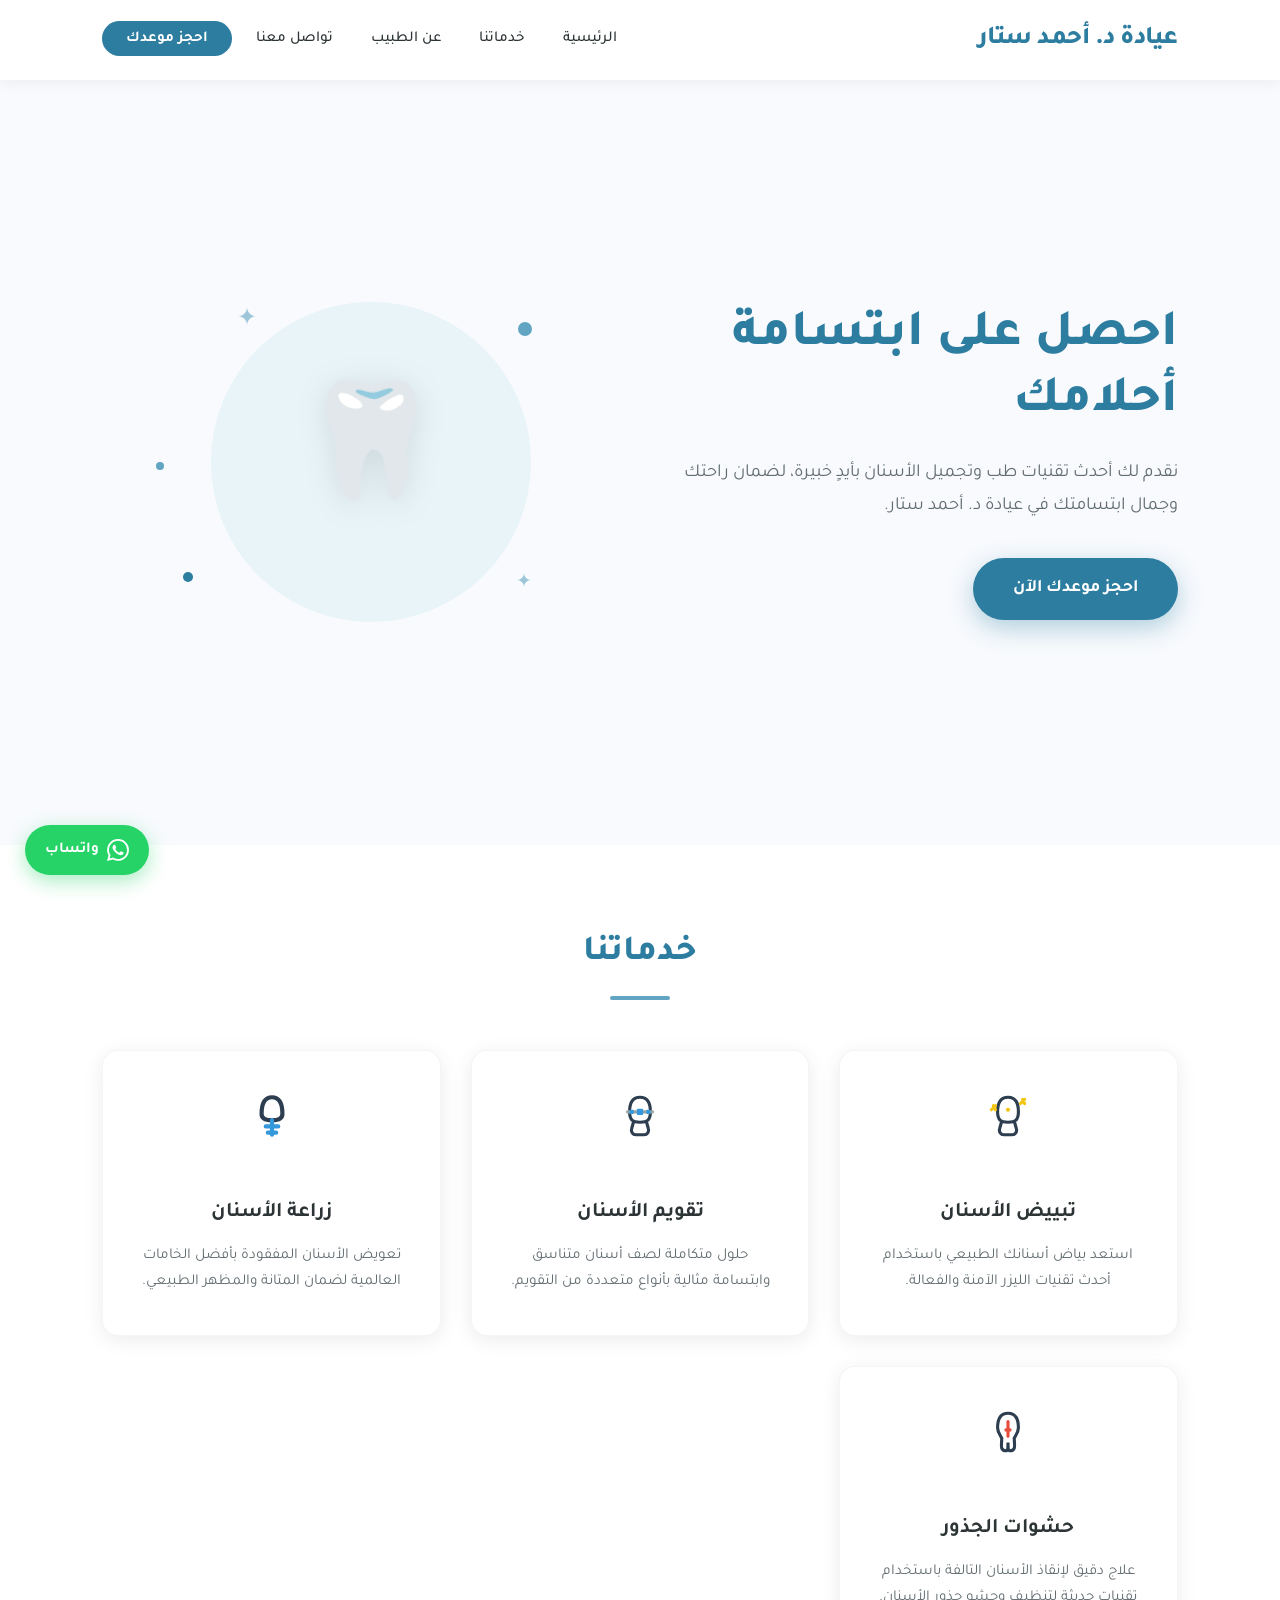
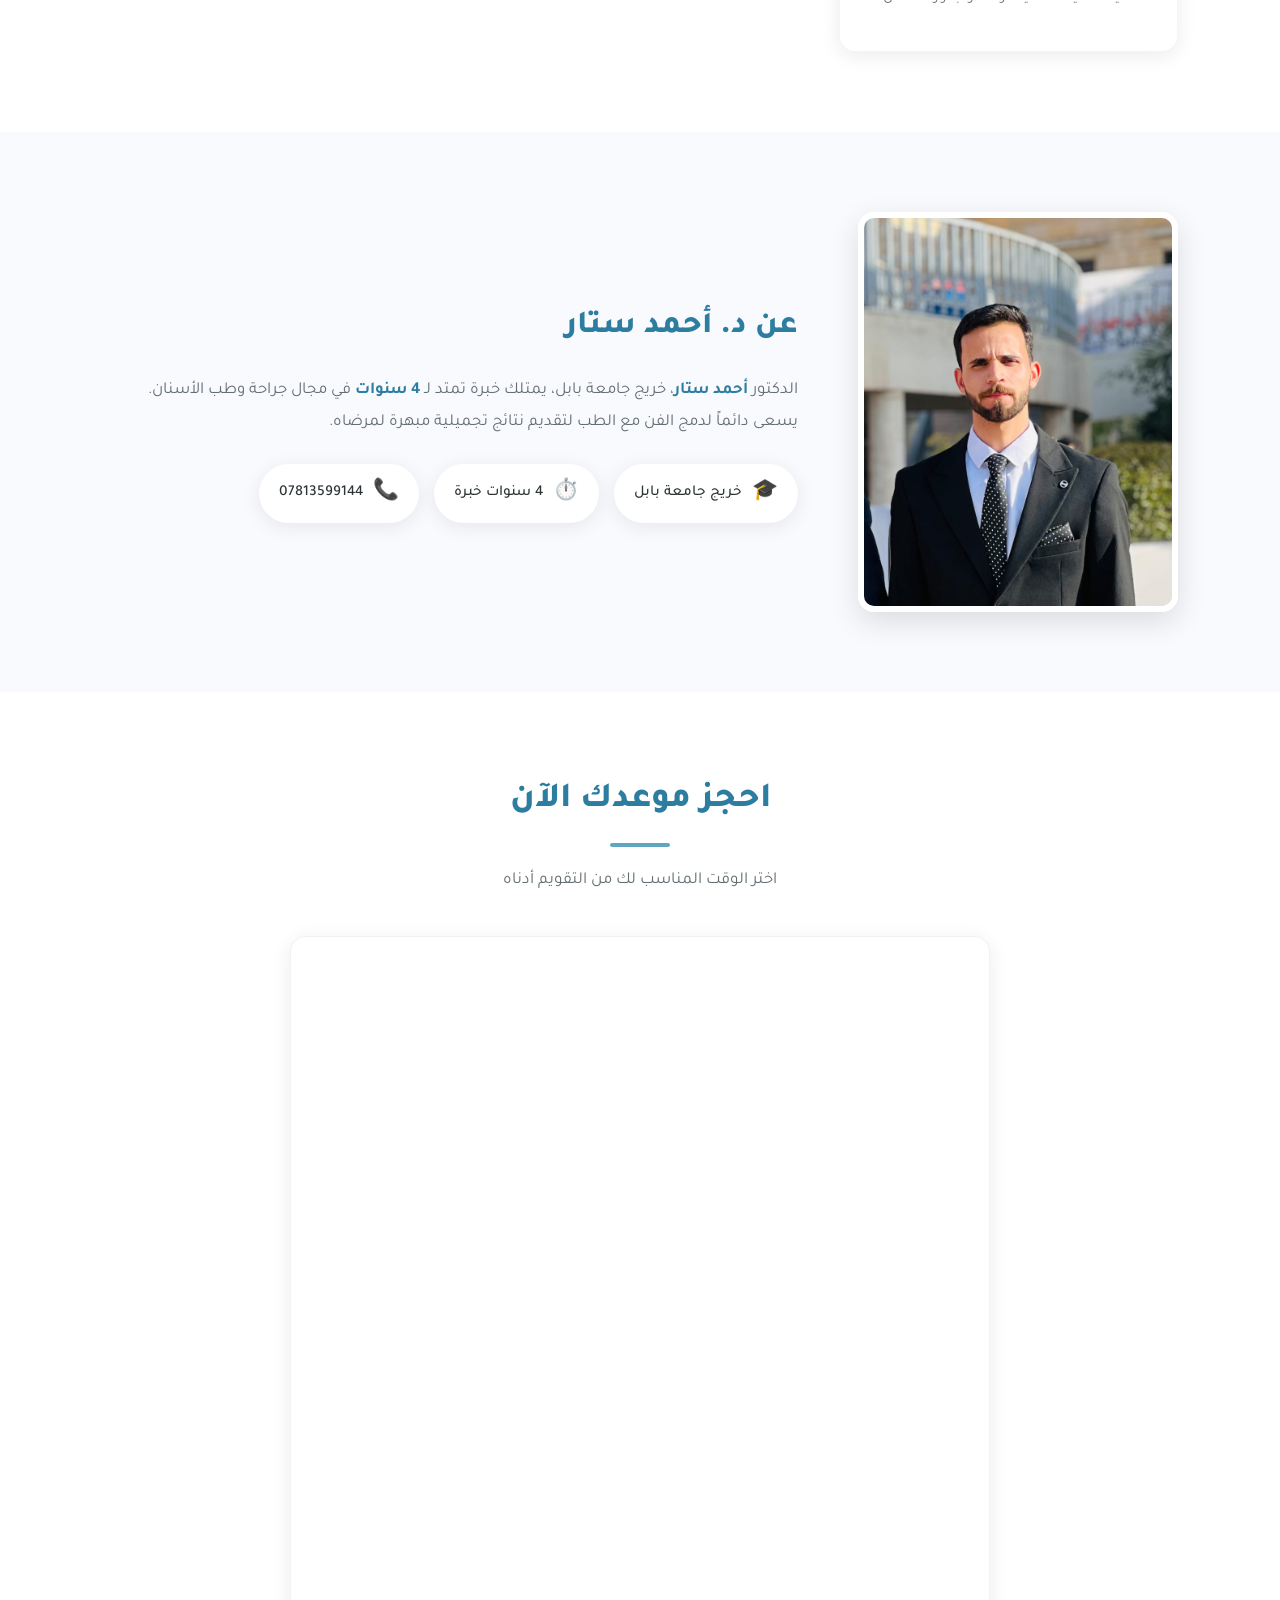
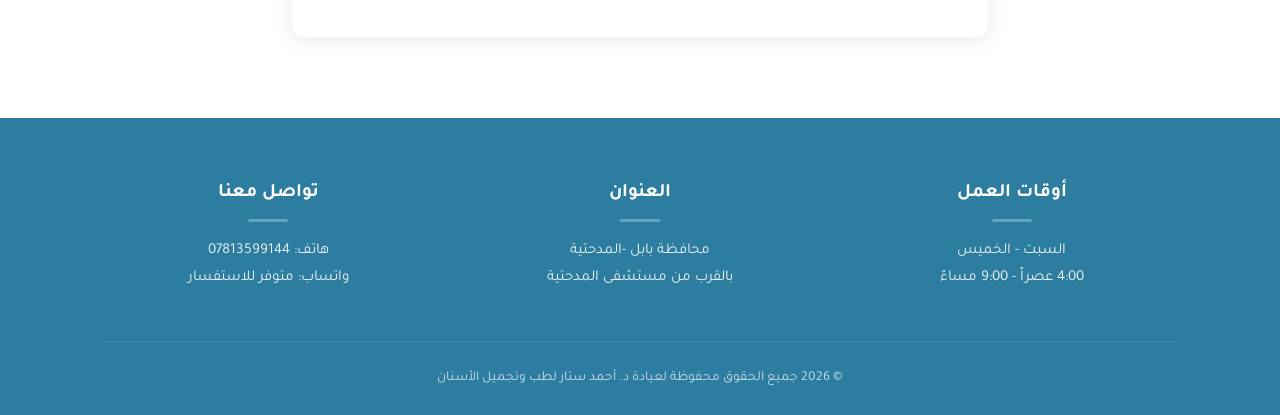
<file: index.html>
<!DOCTYPE html>
<html lang="ar" dir="rtl">

<head>
    <meta charset="UTF-8">
    <meta name="viewport" content="width=device-width, initial-scale=1.0">
    <title>عيادة د. أحمد ستار لطب وتجميل الأسنان</title>

    <!-- ==========================================================
        1. Google Fonts: خط Tajawal العصري
    ========================================================== -->
    <link rel="preconnect" href="https://fonts.googleapis.com">
    <link rel="preconnect" href="https://fonts.gstatic.com" crossorigin>
    <link href="https://fonts.googleapis.com/css2?family=Tajawal:wght@300;400;500;700;800&display=swap"
        rel="stylesheet">

    <!-- ==========================================================
    2. ربط ملفات CSS و JavaScript الخارجية
    ========================================================== -->
    <link rel="stylesheet" href="style.css">

    <!-- ==========================================================
        2.5. Calendly Inline Widget CSS
    / ملاحظة: استبدل YOUR_USERNAME و YOUR_EVENT_TYPE ببياناتك
    ========================================================== -->
    <link href="https://assets.calendly.com/assets/external/widget.css" rel="stylesheet">
</head>

<body>

    <!-- ==========================================================
        3. القائمة العلوية (Header / Navbar)
        - الشعار، روابط التنقل، زر الحجز
    ========================================================== -->
    <nav class="navbar" id="navbar">
        <a href="#home" class="logo">عيادة د. أحمد ستار</a>

        <ul class="nav-links" id="navLinks">
            <li><a href="#home">الرئيسية</a></li>
            <li><a href="#services">خدماتنا</a></li>
            <li><a href="#about">عن الطبيب</a></li>
            <li><a href="#contact">تواصل معنا</a></li>
            <li><a href="#booking" class="btn-nav">احجز موعدك</a></li>
        </ul>

        <!-- زر الهامبرغر للشاشات الصغيرة -->
        <button class="menu-toggle" id="menuToggle" aria-label="فتح القائمة" aria-expanded="false">
            <span class="bar"></span>
            <span class="bar"></span>
            <span class="bar"></span>
        </button>
    </nav>

    <!-- ==========================================================
        4. القسم الرئيسي (Hero Section)
        - عنوان ترحيبي، نص فرعي، زر حجز بارز
    ========================================================== -->
    <section class="hero" id="home">
        <div class="hero-content">
            <h1>احصل على ابتسامة أحلامك</h1>
            <p>نقدم لك أحدث تقنيات طب وتجميل الأسنان بأيدٍ خبيرة، لضمان راحتك وجمال ابتسامتك في عيادة د. أحمد ستار.</p>
            <a href="#booking" class="btn-main">احجز موعدك الآن</a>
        </div>

        <!-- تصميم زخرفي بديل للصورة الشخصية -->
        <div class="hero-visual">
            <div class="shape-circle"></div>
            <div class="shape-icon">🦷</div>
            <div class="shape-dot"></div>
            <div class="shape-dot"></div>
            <div class="shape-dot"></div>
            <div class="shape-cross">✦</div>
            <div class="shape-cross">✦</div>
        </div>
    </section>

    <!-- ==========================================================
        5. قسم الخدمات (Services Section)
        - 4 بطاقات: تبييض، تقويم، زراعة، حشوات جذور
    ========================================================== -->
    <section class="services" id="services">
        <h2 class="section-title">خدماتنا</h2>
        <div class="services-grid">
            <!-- بطاقة 1: تبييض الأسنان -->
            <div class="card">
    <div class="card-icon">
        <svg width="50" height="50" viewBox="0 0 24 24" fill="none" xmlns="http://www.w3.org/2000/svg">
            <path d="M7 10C7 6 8 3 12 3C16 3 17 6 17 10C17 14 15.5 15 12 15C8.5 15 7 14 7 10Z" stroke="#2c3e50" stroke-width="1.5"/>
            <path d="M9 14.5L8 18C7.5 19.5 8.5 21 10 21H14C15.5 21 16.5 19.5 16 18L15 14.5" stroke="#2c3e50" stroke-width="1.5"/>
            <path d="M19 4L20 6M20 4L18 6" stroke="#f1c40f" stroke-width="1.5" stroke-linecap="round"/>
            <path d="M5 7L6 9M6 7L4 9" stroke="#f1c40f" stroke-width="1.5" stroke-linecap="round"/>
            <circle cx="12" cy="9" r="1" fill="#f1c40f"/>
        </svg>
    </div>
    <h3>تبييض الأسنان</h3>
    <p>استعد بياض أسنانك الطبيعي باستخدام أحدث تقنيات الليزر الآمنة والفعالة.</p>
</div>

           <div class="card">
    <div class="card-icon">
        <svg width="50" height="50" viewBox="0 0 24 24" fill="none" xmlns="http://www.w3.org/2000/svg">
            <path d="M7 10C7 6 8 3 12 3C16 3 17 6 17 10C17 14 15.5 15 12 15C8.5 15 7 14 7 10Z" stroke="#2c3e50" stroke-width="1.5"/>
            <path d="M9 14.5L8 18C7.5 19.5 8.5 21 10 21H14C15.5 21 16.5 19.5 16 18L15 14.5" stroke="#2c3e50" stroke-width="1.5"/>
            
            <path d="M6 10H18" stroke="#95a5a6" stroke-width="1.5" stroke-linecap="round"/>
            <rect x="10.5" y="8.5" width="3" height="3" rx="0.5" fill="#3498db"/>
            <rect x="15" y="9" width="2" height="2" rx="0.5" fill="#3498db"/>
            <rect x="7" y="9" width="2" height="2" rx="0.5" fill="#3498db"/>
        </svg>
    </div>
    <h3>تقويم الأسنان</h3>
    <p>حلول متكاملة لصف أسنان متناسق وابتسامة مثالية بأنواع متعددة من التقويم.</p>
</div>

            <!-- بطاقة 3: زراعة الأسنان -->
        <div class="card">
    <div class="card-icon">
        <svg width="50" height="50" viewBox="0 0 24 24" fill="none" xmlns="http://www.w3.org/2000/svg">
            <path d="M7 11C7 7 8 3 12 3C16 3 17 7 17 11C17 13 15.5 14 12 14C8.5 14 7 13 7 11Z" stroke="#2c3e50" stroke-width="2"/>
            <path d="M12 14V21M9 17H15M10 20H14" stroke="#3498db" stroke-width="2" stroke-linecap="round"/>
        </svg>
    </div>
    <h3>زراعة الأسنان</h3>
    <p>تعويض الأسنان المفقودة بأفضل الخامات العالمية لضمان المتانة والمظهر الطبيعي.</p>
</div>

            <!-- بطاقة 4: حشوات الجذور -->
        <div class="card">
    <div class="card-icon">
        <svg width="50" height="50" viewBox="0 0 24 24" fill="none" xmlns="http://www.w3.org/2000/svg">
            <path d="M7 10C7 6 8 3 12 3C16 3 17 6 17 10C17 12 16 13 15 15C15 18 16 21 13 21C12 21 12 19 12 17C12 19 12 21 11 21C8 21 9 18 9 15C8 13 7 12 7 10Z" stroke="#2c3e50" stroke-width="1.5"/>
            <path d="M12 7V14M11 11H13" stroke="#e74c3c" stroke-width="1.5" stroke-linecap="round"/>
        </svg>
    </div>
    <h3>حشوات الجذور</h3>
    <p>علاج دقيق لإنقاذ الأسنان التالفة باستخدام تقنيات حديثة لتنظيف وحشو جذور الأسنان.</p>
</div>
        </div>
    </section>

    <!-- ==========================================================
        6. قسم عن الطبيب (About Section)
        - نبذة مختصرة عن الدكتور وخبراته
    ========================================================== -->
    <section class="about" id="about">
        <div class="about-container">
            <div class="about-image">
                <img src="img/WhatsApp Image 2026-04-25 at 1.55.53 AM.jpeg" alt="صورة د. أحمد ستار">
            </div>
            <div class="about-content">
                <h2>عن د. أحمد ستار</h2>
                <p>
                    الدكتور <strong>أحمد ستار</strong>، خريج جامعة بابل، يمتلك خبرة تمتد لـ <strong>4 سنوات</strong>
                    في مجال جراحة وطب الأسنان. يسعى دائماً لدمج الفن مع الطب لتقديم نتائج تجميلية مبهرة لمرضاه.
                </p>
                <div class="qualifications">
                    <div class="qual-box">
                        <span class="qual-icon">🎓</span>
                        <span>خريج جامعة بابل</span>
                    </div>
                    <div class="qual-box">
                        <span class="qual-icon">⏱️</span>
                        <span>4 سنوات خبرة</span>
                    </div>
                    <div class="qual-box">
                        <span class="qual-icon">📞</span>
                        <span>07813599144</span>
                    </div>
                </div>
            </div>
        </div>
    </section>

    <!-- ==========================================================
        7. قسم حجز المواعيد عبر Calendly (Booking Section)
        - ملاحظة: استبدل YOUR_USERNAME و YOUR_EVENT_TYPE في data-url
         ببيانات حسابك على Calendly بعد إنشائه.
    ========================================================== -->
    <section class="booking" id="booking">
        <div class="booking-container">
            <h2 class="section-title">احجز موعدك الآن</h2>
            <p class="booking-subtitle">اختر الوقت المناسب لك من التقويم أدناه</p>

            <!-- حاوية Calendly Inline Widget -->
            <div class="calendly-wrapper">
                <div class="calendly-inline-widget" data-url="https://calendly.com/drahmedhh86/30min?month=2026-04&date=2026-04-28"
                    style="min-width:320px;height:700px;">
                </div>
            </div>
        </div>
    </section>

    <!-- ==========================================================
         8. الفوتر (Footer)
         - أوقات العمل، العنوان، رقم الهاتف
    ========================================================== -->
    <footer id="contact">
        <div class="footer-content">
            <div class="footer-box">
                <h3>أوقات العمل</h3>
                <p>السبت - الخميس</p>
                <p>4:00 عصراً - 9:00 مساءً</p>
            </div>
            <div class="footer-box">
                <h3>العنوان</h3>
                <p>محافظة بابل -المدحتية</p>
                <p>بالقرب من مستشفى المدحتية</p>
            </div>
            <div class="footer-box">
                <h3>تواصل معنا</h3>
                <p>هاتف: 07813599144</p>
                <p>واتساب: متوفر للاستفسار</p>
            </div>
        </div>
        <p class="copy">© 2026 جميع الحقوق محفوظة لعيادة د. أحمد ستار لطب وتجميل الأسنان</p>
    </footer>

    <!-- ==========================================================
         9. زر WhatsApp العائم (Floating WhatsApp Button)
         - تصميم احترافي بأيقونة SVG
    ========================================================== -->
    <a href="https://wa.me/9647813599144" target="_blank" class="whatsapp-float" aria-label="تواصل عبر واتساب"
        title="تواصل معنا عبر واتساب">
        <svg viewBox="0 0 24 24" fill="none" xmlns="http://www.w3.org/2000/svg">
            <path
                d="M17.472 14.382c-.297-.149-1.758-.867-2.03-.967-.273-.099-.471-.148-.67.15-.197.297-.767.966-.94 1.164-.173.199-.347.223-.644.075-.297-.15-1.255-.463-2.39-1.475-.883-.788-1.48-1.761-1.653-2.059-.173-.297-.018-.458.13-.606.134-.133.298-.347.446-.52.149-.174.198-.298.298-.497.099-.198.05-.371-.025-.52-.075-.149-.669-1.612-.916-2.207-.242-.579-.487-.5-.669-.51-.173-.008-.371-.01-.57-.01-.198 0-.52.074-.792.372-.272.297-1.04 1.016-1.04 2.479 0 1.462 1.065 2.875 1.213 3.074.149.198 2.096 3.2 5.077 4.487.709.306 1.262.489 1.694.625.712.227 1.36.195 1.871.118.571-.085 1.758-.719 2.006-1.413.248-.694.248-1.289.173-1.413-.074-.124-.272-.198-.57-.347m-5.421 7.403h-.004a9.87 9.87 0 01-5.031-1.378l-.361-.214-3.741.982.998-3.648-.235-.374a9.86 9.86 0 01-1.51-5.26c.001-5.45 4.436-9.884 9.888-9.884 2.64 0 5.122 1.03 6.988 2.898a9.825 9.825 0 012.893 6.994c-.003 5.45-4.437 9.884-9.885 9.884m8.413-18.297A11.815 11.815 0 0012.05 0C5.495 0 .16 5.335.157 11.892c0 2.096.547 4.142 1.588 5.945L.057 24l6.305-1.654a11.882 11.882 0 005.683 1.448h.005c6.554 0 11.89-5.335 11.893-11.893a11.821 11.821 0 00-3.48-8.413Z"
                fill="currentColor" />
        </svg>
        <span class="whatsapp-label">واتساب</span>
    </a>

    <!-- ==========================================================
         10. سكريبت Calendly Inline Widget
    ========================================================== -->
    <script src="https://assets.calendly.com/assets/external/widget.js" async></script>

    <!-- ==========================================================
         11. ربط ملف JavaScript المحلي
    ========================================================== -->
    <script src="script.js"></script>
</body>

</html>
</file>
<file: style.css>
/* ==========================================================
   ملف أنماط عيادة د. أحمد ستار لطب وتجميل الأسنان
   ========================================================== */

/* ----------------------------------------------------------
   1. المتغيرات العامة (CSS Variables)
   ---------------------------------------------------------- */
:root {
    --primary: #2c7da0;       /* الأزرق الطبي — يعبر عن الثقة */
    --primary-dark: #1a5a75;  /* درجة أغمق للـ Hover */
    --secondary: #61a5c2;     /* أزرق فاتح مساعد */
    --accent: #e8f4f8;        /* خلفية زرقاء فاتحة جداً */
    --light-bg: #f8fafd;      /* رمادي فاتح — خلفية عامة */
    --text-color: #2d3436;    /* لون النص الأساسي */
    --text-muted: #636e72;    /* نصوص ثانوية */
    --white: #ffffff;
    --shadow: 0 4px 20px rgba(0, 0, 0, 0.08);
    --shadow-hover: 0 10px 30px rgba(0, 0, 0, 0.12);
    --radius: 16px;
    --transition: all 0.3s ease;
}

/* ----------------------------------------------------------
   2. إعادة الضبط والتنسيقات الأساسية
   ---------------------------------------------------------- */
* {
    margin: 0;
    padding: 0;
    box-sizing: border-box;
}

html {
    scroll-behavior: smooth; /* تنقل انسيابي عند النقر على الروابط */
}

body {
    font-family: 'Tajawal', sans-serif;
    background-color: var(--white);
    color: var(--text-color);
    line-height: 1.7;
    direction: rtl;
    overflow-x: hidden;
}

/* تنسيق الروابط */
a {
    text-decoration: none;
    color: inherit;
}

/* إزالة القائمة المنقطة */
ul {
    list-style: none;
}

/* تنسيق الصور */
img {
    max-width: 100%;
    display: block;
}

/* ----------------------------------------------------------
   3. القائمة العلوية (Navbar)
   ---------------------------------------------------------- */
.navbar {
    display: flex;
    justify-content: space-between;
    align-items: center;
    padding: 18px 8%;
    background: var(--white);
    box-shadow: 0 2px 15px rgba(0, 0, 0, 0.06);
    position: sticky;
    top: 0;
    z-index: 1000;
}

/* شعار العيادة */
.logo {
    font-size: 1.6rem;
    font-weight: 800;
    color: var(--primary);
    letter-spacing: -0.5px;
}

/* روابط التنقل */
.nav-links {
    display: flex;
    align-items: center;
    gap: 10px;
}

.nav-links li a {
    color: var(--text-color);
    font-weight: 500;
    font-size: 0.95rem;
    padding: 8px 14px;
    border-radius: 50px;
    transition: var(--transition);
}

.nav-links li a:hover {
    color: var(--primary);
    background: var(--accent);
}

/* زر الحجز في القائمة */
.nav-links li a.btn-nav {
    background: var(--primary);
    color: var(--white);
    padding: 10px 24px;
    font-weight: 700;
}

.nav-links li a.btn-nav:hover {
    background: var(--primary-dark);
    color: var(--white);
}

/* ----------------------------------------------------------
   4. زر الهامبرغر (للشاشات الصغيرة)
   ---------------------------------------------------------- */
.menu-toggle {
    display: none;
    flex-direction: column;
    gap: 5px;
    background: none;
    border: none;
    cursor: pointer;
    padding: 5px;
    z-index: 1100;
}

.menu-toggle .bar {
    width: 28px;
    height: 3px;
    background: var(--primary);
    border-radius: 3px;
    transition: var(--transition);
}

/* ----------------------------------------------------------
   5. القسم الرئيسي (Hero Section)
   ---------------------------------------------------------- */
.hero {
    display: flex;
    align-items: center;
    justify-content: space-between;
    padding: 100px 8%;
    background: var(--light-bg);
    min-height: 85vh;
    position: relative;
    overflow: hidden;
}

/* النصوص */
.hero-content {
    flex: 1;
    max-width: 600px;
}

.hero-content h1 {
    font-size: 3.2rem;
    font-weight: 800;
    color: var(--primary);
    line-height: 1.3;
    margin-bottom: 20px;
}

.hero-content p {
    font-size: 1.15rem;
    color: var(--text-muted);
    margin-bottom: 35px;
    line-height: 1.8;
}

/* الزر الرئيسي */
.btn-main {
    display: inline-block;
    background: var(--primary);
    color: var(--white);
    padding: 16px 40px;
    border-radius: 50px;
    font-size: 1.1rem;
    font-weight: 700;
    box-shadow: 0 8px 25px rgba(44, 125, 160, 0.35);
    transition: var(--transition);
}

.btn-main:hover {
    background: var(--primary-dark);
    transform: translateY(-3px);
    box-shadow: 0 12px 35px rgba(44, 125, 160, 0.45);
}

/* الزخارف التوضيحية */
.hero-visual {
    flex: 1;
    display: flex;
    justify-content: center;
    align-items: center;
    position: relative;
    height: 400px;
}

.shape-circle {
    width: 320px;
    height: 320px;
    border-radius: 50%;
    background: var(--accent);
    position: absolute;
    z-index: 1;
}

.shape-icon {
    font-size: 7rem;
    z-index: 2;
    position: relative;
    filter: drop-shadow(0 5px 15px rgba(0,0,0,0.1));
}

.shape-dot {
    width: 14px;
    height: 14px;
    border-radius: 50%;
    background: var(--secondary);
    position: absolute;
}

/* توزيع النقاط بشكل عشوائي */
.hero-visual .shape-dot:nth-of-type(3) { top: 15%; right: 20%; }
.hero-visual .shape-dot:nth-of-type(4) { bottom: 20%; left: 15%; width: 10px; height: 10px; background: var(--primary); }
.hero-visual .shape-dot:nth-of-type(5) { top: 50%; left: 10%; width: 8px; height: 8px; }

.shape-cross {
    position: absolute;
    font-size: 1.5rem;
    color: var(--secondary);
    opacity: 0.6;
}

.hero-visual .shape-cross:nth-of-type(6) { top: 10%; left: 25%; }
.hero-visual .shape-cross:nth-of-type(7) { bottom: 15%; right: 20%; font-size: 1.2rem; }

/* ----------------------------------------------------------
   6. تنسيق العناوين الرئيسية للأقسام
   ---------------------------------------------------------- */
.section-title {
    text-align: center;
    font-size: 2.2rem;
    font-weight: 800;
    color: var(--primary);
    margin-bottom: 50px;
    position: relative;
}

.section-title::after {
    content: '';
    display: block;
    width: 60px;
    height: 4px;
    background: var(--secondary);
    border-radius: 2px;
    margin: 12px auto 0;
}

/* ----------------------------------------------------------
   7. قسم الخدمات (Services Section)
   ---------------------------------------------------------- */
.services {
    padding: 80px 8%;
    background: var(--white);
}

.services-grid {
    display: grid;
    grid-template-columns: repeat(auto-fit, minmax(260px, 1fr));
    gap: 30px;
    max-width: 1200px;
    margin: 0 auto;
}

/* بطاقة الخدمة */
.card {
    background: var(--white);
    padding: 40px 30px;
    border-radius: var(--radius);
    text-align: center;
    box-shadow: var(--shadow);
    border: 1px solid rgba(0, 0, 0, 0.04);
    transition: var(--transition);
    position: relative;
    overflow: hidden;
}

.card::before {
    content: '';
    position: absolute;
    bottom: 0;
    left: 0;
    right: 0;
    height: 4px;
    background: var(--primary);
    transform: scaleX(0);
    transition: var(--transition);
}

.card:hover {
    transform: translateY(-10px);
    box-shadow: var(--shadow-hover);
}

.card:hover::before {
    transform: scaleX(1);
}

/* أيقونة البطاقة */
.card-icon {
    font-size: 3rem;
    margin-bottom: 20px;
    display: inline-block;
    transition: var(--transition);
}

.card:hover .card-icon {
    transform: scale(1.15) rotate(-5deg);
}

.card h3 {
    font-size: 1.3rem;
    font-weight: 700;
    color: var(--text-color);
    margin-bottom: 12px;
}

.card p {
    font-size: 0.95rem;
    color: var(--text-muted);
    line-height: 1.7;
}

/* ----------------------------------------------------------
   8. قسم عن الطبيب (About Section)
   ---------------------------------------------------------- */
.about {
    padding: 80px 8%;
    background: var(--light-bg);
}

.about-container {
    display: flex;
    align-items: center;
    gap: 60px;
    max-width: 1100px;
    margin: 0 auto;
}

/* صورة الدكتور */
.about-image {
    flex: 0 0 320px;
}

.about-image img {
    width: 100%;
    height: 400px;
    object-fit: cover;
    border-radius: var(--radius);
    border: 6px solid var(--white);
    box-shadow: var(--shadow-hover);
    transition: var(--transition);
}

.about-image img:hover {
    transform: scale(1.03);
}

/* المحتوى النصي */
.about-content {
    flex: 1;
}

.about-content h2 {
    font-size: 2rem;
    font-weight: 800;
    color: var(--primary);
    margin-bottom: 20px;
}

.about-content p {
    font-size: 1.05rem;
    color: var(--text-muted);
    line-height: 1.9;
    margin-bottom: 25px;
}

.about-content strong {
    color: var(--primary);
}

/* صناديق المؤهلات */
.qualifications {
    display: flex;
    flex-wrap: wrap;
    gap: 15px;
}

.qual-box {
    display: flex;
    align-items: center;
    gap: 10px;
    background: var(--white);
    padding: 12px 20px;
    border-radius: 50px;
    box-shadow: var(--shadow);
    font-size: 0.95rem;
    font-weight: 500;
}

.qual-icon {
    font-size: 1.3rem;
}

/* ----------------------------------------------------------
   9. قسم نموذج الحجز (Booking Section)
   ---------------------------------------------------------- */
.booking {
    padding: 80px 8%;
    background: var(--white);
}

.booking-container {
    max-width: 700px;
    margin: 0 auto;
}

.booking-subtitle {
    text-align: center;
    color: var(--text-muted);
    font-size: 1.05rem;
    margin-top: -30px;
    margin-bottom: 40px;
}

/* حاوية Calendly */
.calendly-wrapper {
    background: var(--white);
    border-radius: var(--radius);
    box-shadow: var(--shadow);
    overflow: hidden;
    border: 1px solid rgba(0, 0, 0, 0.05);
}

/* ----------------------------------------------------------
   10. الفوتر (Footer)
   ---------------------------------------------------------- */
footer {
    background: var(--primary);
    color: var(--white);
    padding: 60px 8% 25px;
}

.footer-content {
    display: grid;
    grid-template-columns: repeat(auto-fit, minmax(220px, 1fr));
    gap: 40px;
    max-width: 1100px;
    margin: 0 auto;
    text-align: center;
}

.footer-box h3 {
    font-size: 1.2rem;
    font-weight: 700;
    margin-bottom: 15px;
    position: relative;
    display: inline-block;
}

.footer-box h3::after {
    content: '';
    display: block;
    width: 40px;
    height: 3px;
    background: var(--secondary);
    border-radius: 2px;
    margin: 8px auto 0;
}

.footer-box p {
    font-size: 0.95rem;
    opacity: 0.9;
    line-height: 1.8;
}

/* حقوق النشر */
.copy {
    text-align: center;
    margin-top: 50px;
    padding-top: 25px;
    border-top: 1px solid rgba(255, 255, 255, 0.15);
    font-size: 0.85rem;
    opacity: 0.75;
}

/* ----------------------------------------------------------
   11. زر WhatsApp العائم (Floating Button)
   - تصميم حبري (Pill) أنيق بأيقونة SVG ونص
   ---------------------------------------------------------- */
.whatsapp-float {
    position: fixed;
    bottom: 25px;
    left: 25px;
    background: #25d366;
    color: var(--white);
    border-radius: 50px;
    display: flex;
    align-items: center;
    gap: 8px;
    padding: 12px 20px;
    font-family: 'Tajawal', sans-serif;
    font-size: 0.95rem;
    font-weight: 700;
    box-shadow: 0 6px 20px rgba(37, 211, 102, 0.4);
    z-index: 999;
    transition: var(--transition);
    animation: pulse 2s infinite;
}

.whatsapp-float svg {
    width: 22px;
    height: 22px;
    flex-shrink: 0;
}

.whatsapp-float:hover {
    background: #128c7e;
    transform: translateY(-3px);
    box-shadow: 0 10px 25px rgba(37, 211, 102, 0.5);
}

/* تأثير النبض */
@keyframes pulse {
    0% { box-shadow: 0 0 0 0 rgba(37, 211, 102, 0.5); }
    70% { box-shadow: 0 0 0 15px rgba(37, 211, 102, 0); }
    100% { box-shadow: 0 0 0 0 rgba(37, 211, 102, 0); }
}

/* ----------------------------------------------------------
   12. التصميم المتجاوب (Responsive Design)
   ---------------------------------------------------------- */

/* --- أجهزة التابلت (أقل من 992px) --- */
@media (max-width: 992px) {
    .hero {
        flex-direction: column;
        text-align: center;
        padding: 60px 5%;
    }

    .hero-content {
        max-width: 100%;
        margin-bottom: 40px;
    }

    .hero-content h1 {
        font-size: 2.4rem;
    }

    .hero-visual {
        height: 300px;
    }

    .shape-circle {
        width: 250px;
        height: 250px;
    }

    .about-container {
        flex-direction: column;
        text-align: center;
        gap: 40px;
    }

    .about-image {
        flex: 0 0 auto;
        max-width: 300px;
    }

    .qualifications {
        justify-content: center;
    }
}

/* --- الهواتف المحمولة (أقل من 768px) --- */
@media (max-width: 768px) {
    /* إخفاء روابط التنقل وإظهار زر الهامبرغر */
    .nav-links {
        position: fixed;
        top: 0;
        right: -100%;
        width: 75%;
        max-width: 300px;
        height: 100vh;
        background: var(--white);
        flex-direction: column;
        align-items: flex-start;
        padding: 100px 30px 30px;
        gap: 5px;
        box-shadow: -5px 0 25px rgba(0, 0, 0, 0.1);
        transition: right 0.4s ease;
        z-index: 1000;
    }

    .nav-links.active {
        right: 0;
    }

    .nav-links li {
        width: 100%;
    }

    .nav-links li a {
        display: block;
        width: 100%;
        padding: 12px 16px;
        font-size: 1.05rem;
    }

    .nav-links li a.btn-nav {
        margin-top: 10px;
        text-align: center;
    }

    .menu-toggle {
        display: flex;
    }

    /* تحويل زر الهامبرغر إلى X عند الفتح */
    .menu-toggle.active .bar:nth-child(1) {
        transform: rotate(45deg) translate(5px, 6px);
    }

    .menu-toggle.active .bar:nth-child(2) {
        opacity: 0;
    }

    .menu-toggle.active .bar:nth-child(3) {
        transform: rotate(-45deg) translate(5px, -6px);
    }

    /* Hero Section */
    .hero-content h1 {
        font-size: 1.9rem;
    }

    .hero-content p {
        font-size: 1rem;
    }

    /* Services */
    .services {
        padding: 60px 5%;
    }

    .section-title {
        font-size: 1.7rem;
    }

    /* Calendly */
    .calendly-wrapper {
        border-radius: 12px;
    }

    /* WhatsApp Button */
    .whatsapp-float {
        padding: 10px 14px;
        font-size: 0.85rem;
        bottom: 15px;
        left: 15px;
    }

    .whatsapp-float svg {
        width: 18px;
        height: 18px;
    }

    /* Footer */
    .footer-content {
        gap: 30px;
    }
}

/* --- شاشات صغيرة جداً (أقل من 400px) --- */
@media (max-width: 400px) {
    .logo {
        font-size: 1.25rem;
    }

    .hero-content h1 {
        font-size: 1.6rem;
    }

    .btn-main {
        padding: 14px 30px;
        font-size: 1rem;
    }

    .shape-circle {
        width: 200px;
        height: 200px;
    }

    .shape-icon {
        font-size: 5rem;
    }

    .qual-box {
        font-size: 0.85rem;
        padding: 10px 14px;
    }
}
</file>
